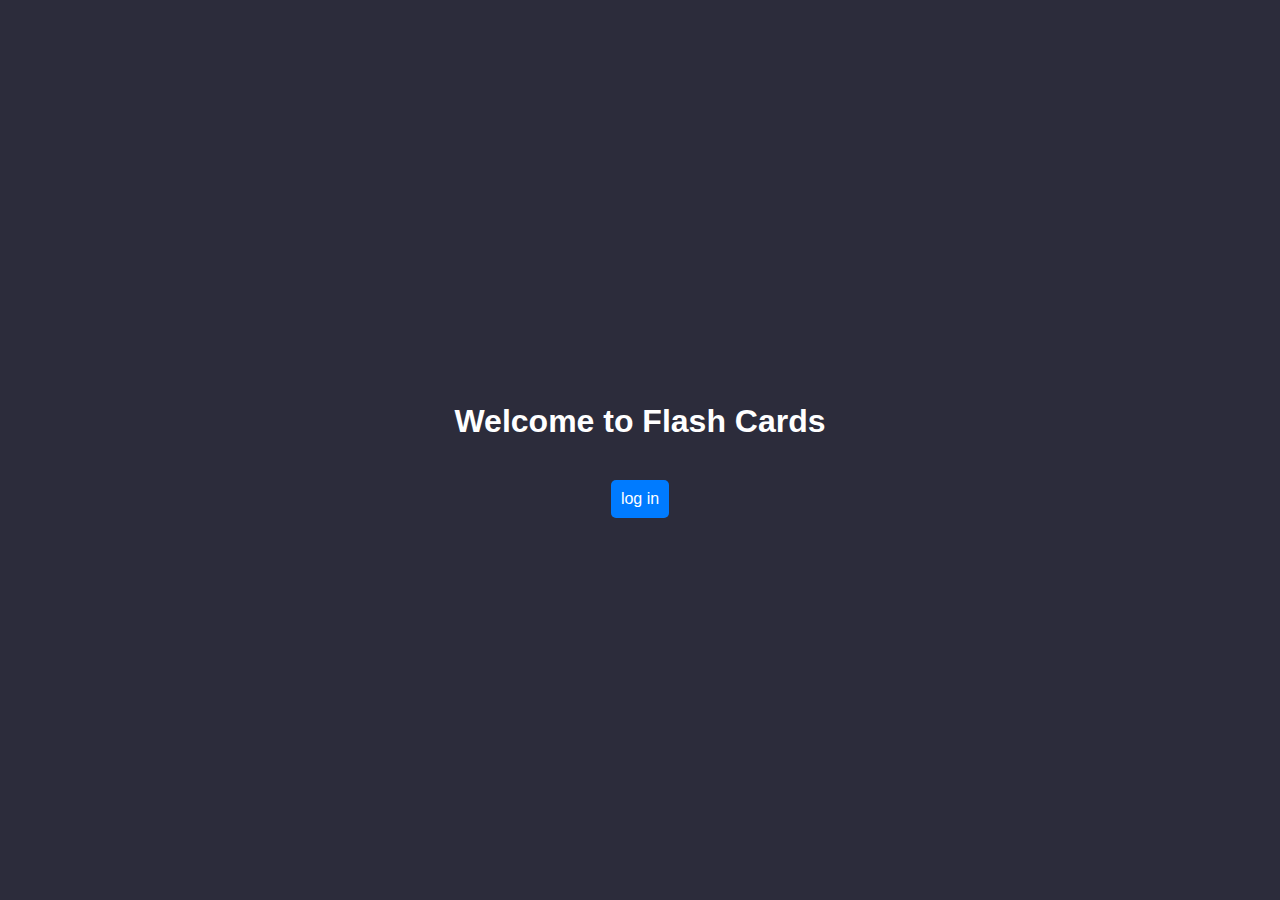
<file: templates/index.html>
<!DOCTYPE html>
<html lang="en">
<head>
    <meta charset="UTF-8">
    <meta name="viewport" content="width=device-width, initial-scale=1.0">
    <title>Home</title>
    <link rel="stylesheet" href="/static/styles.css">
</head>
<body>
    <h1 class="header-space">Welcome to Flash Cards</h1>
    <form class="login-form" action="/login">
        <button type="submit">log in</button>
    </form>
</body>
</html>
</file>
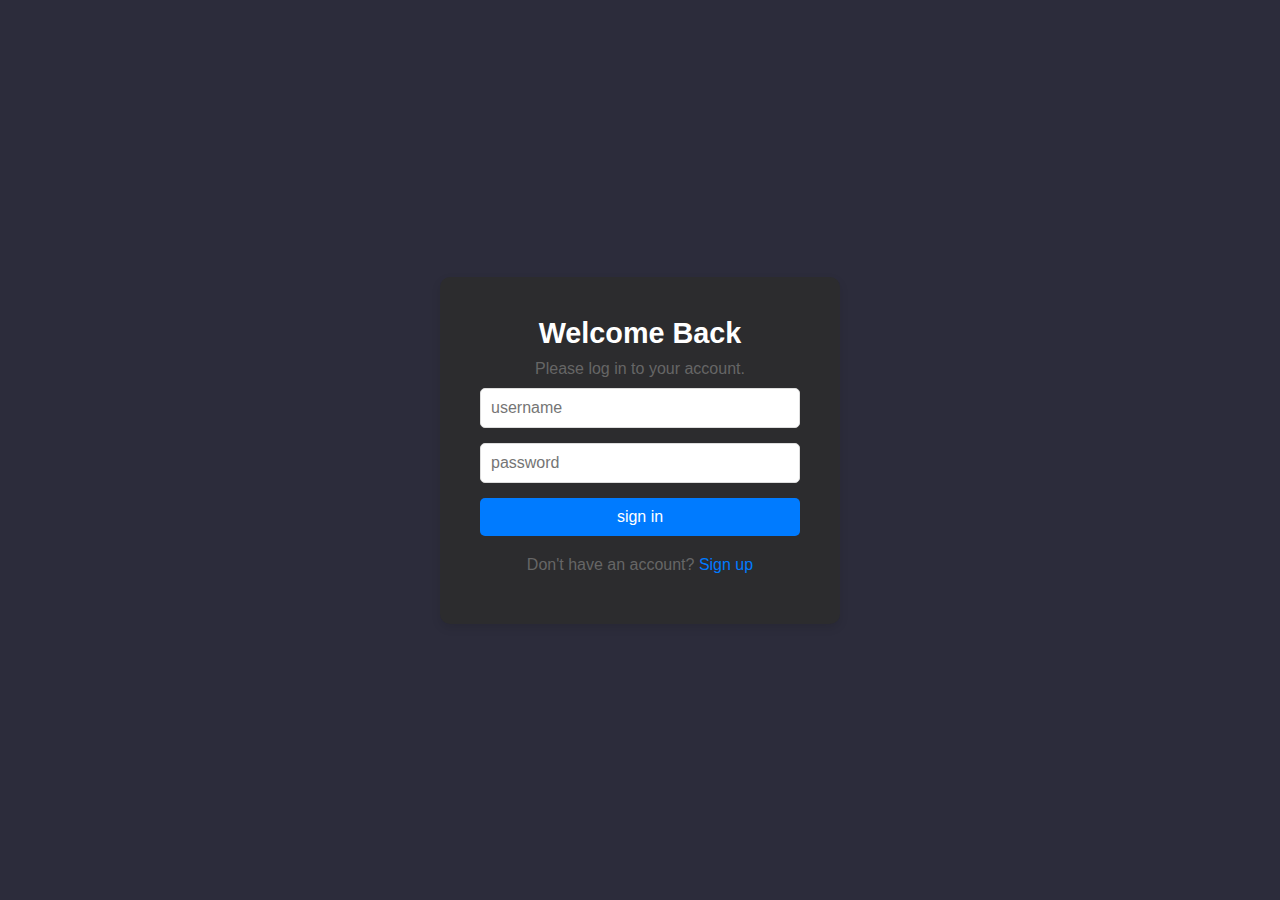
<file: templates/login.html>
<!DOCTYPE html>
<html lang="en">
<head>
    <meta charset="UTF-8">
    <meta name="viewport" content="width=device-width, initial-scale=1.0">
    <title>Login</title>
    <link rel="stylesheet" href="/static/styles.css">
</head>
<body>
    <div class="login-container">
        <div class="login-card">
            <h1>Welcome Back</h1>
            <p>Please log in to your account.</p>
            <form class="login-form" method="POST" action="/login">
                <input type="text" id="username" name="username" placeholder="username" required>
                <input type="password" id="password" name="password" placeholder="password" required>
                <button type="submit">sign in</button>
            </form>
            <div class="login-footer">
                <p>Don't have an account? <a href="/register">Sign up</a></p>
            </div>
        </div>
    </div>
</body>
</html>
</file>
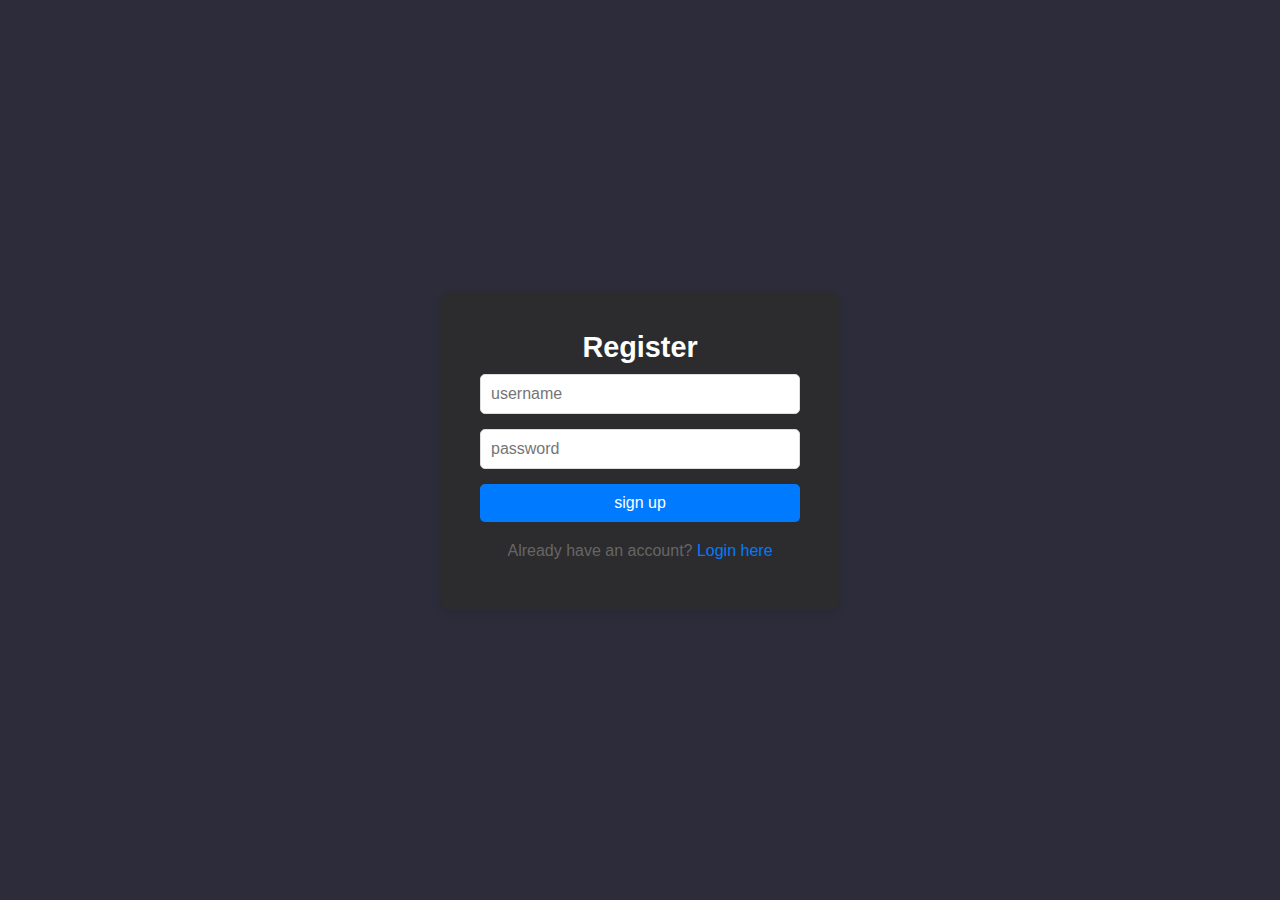
<file: templates/register.html>
<!DOCTYPE html>
<html lang="en">
<head>
    <meta charset="UTF-8">
    <meta name="viewport" content="width=device-width, initial-scale=1.0">
    <title>Register</title>
    <link rel="stylesheet" href="/static/styles.css">
</head>
<body>
    <div class="login-container">
        <div class="login-card">
            <h1>Register</h1>
                <form class="login-form" method="POST" action="/register">
                    <input type="text" id="username" name="username" placeholder="username" required>
                    <input type="password" id="password" name="password" placeholder="password" required>
                    <button type="submit">sign up</button>
                </form>
                <div class="login-footer">
                    <p>Already have an account? <a href="/login">Login here</a></p>
                </div>
        </div>
    </div>
</body>
</html>
</file>
<file: static/styles.css>
/* General Reset */
* {
  margin: 0;
  padding: 0;
  box-sizing: border-box;
}

/* Body Styling */
body {
  font-family: Arial, sans-serif;
  background-color: #2c2c3b; /* Similar to ChatGPT's background */
  height: 100vh;
  display: flex;
  flex-direction: column;
  justify-content: center;
  align-items: center;
  color: #ffffff;
}

.body-dashboard {
  font-family: Arial, sans-serif;
  background-color: #2c2c3b; /* Similar to ChatGPT's background */
  height: 100vh;
  display: flex;
  color: #ffffff;
}

/* Login Container */
.login-container {
  display: flex;
  justify-content: center;
  align-items: center;
  width: 100%;
  height: 100%;
}

/* Login Card */
.login-card {
  background-color: #2c2c2e;
  padding: 40px;
  border-radius: 10px;
  box-shadow: 0 4px 10px rgba(0, 0, 0, 0.1);
  text-align: center;
  width: 400px;
}

.login-card h1 {
  font-size: 1.8rem;
  margin-bottom: 10px;
}

.login-card p {
  margin-bottom: 10px;
  font-size: 1rem;
  color: #666;
}

/* Login Form */
.login-form {
  display: flex;
  flex-direction: column;
}

.login-form input {
  margin-bottom: 15px;
  padding: 10px;
  font-size: 1rem;
  border: 1px solid #ddd;
  border-radius: 5px;
  width: 100%;
}

.login-form input:focus {
  border-color: #007bff;
  outline: none;
}

.login-form button {
  padding: 10px;
  font-size: 1rem;
  background-color: #007bff;
  color: white;
  border: none;
  border-radius: 5px;
  cursor: pointer;
  transition: background-color 0.3s;
}

.login-form button:hover {
  background-color: #0056b3;
}

/* Login Footer */
.login-footer {
  margin-top: 20px;
  font-size: 0.9rem;
  color: #666;
}

.login-footer a {
  color: #007bff;
  text-decoration: none;
}

.login-footer a:hover {
  text-decoration: underline;
}

.logout-form {
  margin-top: 30px;
  text-align: center;
  position: absolute;
  right: 10px;
  top: 5px;
}

.header-space {
    padding-top: 20px;
    padding-bottom: 20px;
    padding-left: 40px;
    padding-right: 40px;
    text-align: center;
    margin-bottom: 20px;
  }

  .header-dashboard {
    padding-top: 5px;
    padding-bottom: 5px;
    padding-left: 10px;
    padding-right: 10px;
    text-align: left;
    margin-bottom: 15px;
  }

  .card-set-container {
    display: flex;
    justify-content: space-around;
    margin-top: 20px;
    height: 100vh;
    flex-direction: column;
    justify-content: center;
    align-items: center;
  }

.card-set {
    width: 200px;
    height: 200px;
    background-color: #2c2c3b;
    border-radius: 15px;
    border: 2px solid #ccc;
    display: flex;
    flex-direction: column;
    justify-content: center;
    align-items: center;
    text-align: center;
    box-shadow: 0 4px 6px rgba(0, 0, 0, 0.1);
}

.card-set h2 {
    font-size: 2em;
}

.card-set a {
    margin-top: 10px;
    text-decoration: none;
    color: #101016;
    font-size: 1.2em;
}

.card-container {
    margin-top: 30px;
    display: flex;
    flex-direction: column;
    align-items: center;
}

.card {
    background-color: #fff;
    padding: 15px;
    margin: 10px;
    width: 90%;
    max-width: 600px;
    border-radius: 10px;
    box-shadow: 0 4px 6px rgba(0, 0, 0, 0.1);
}
</file>
